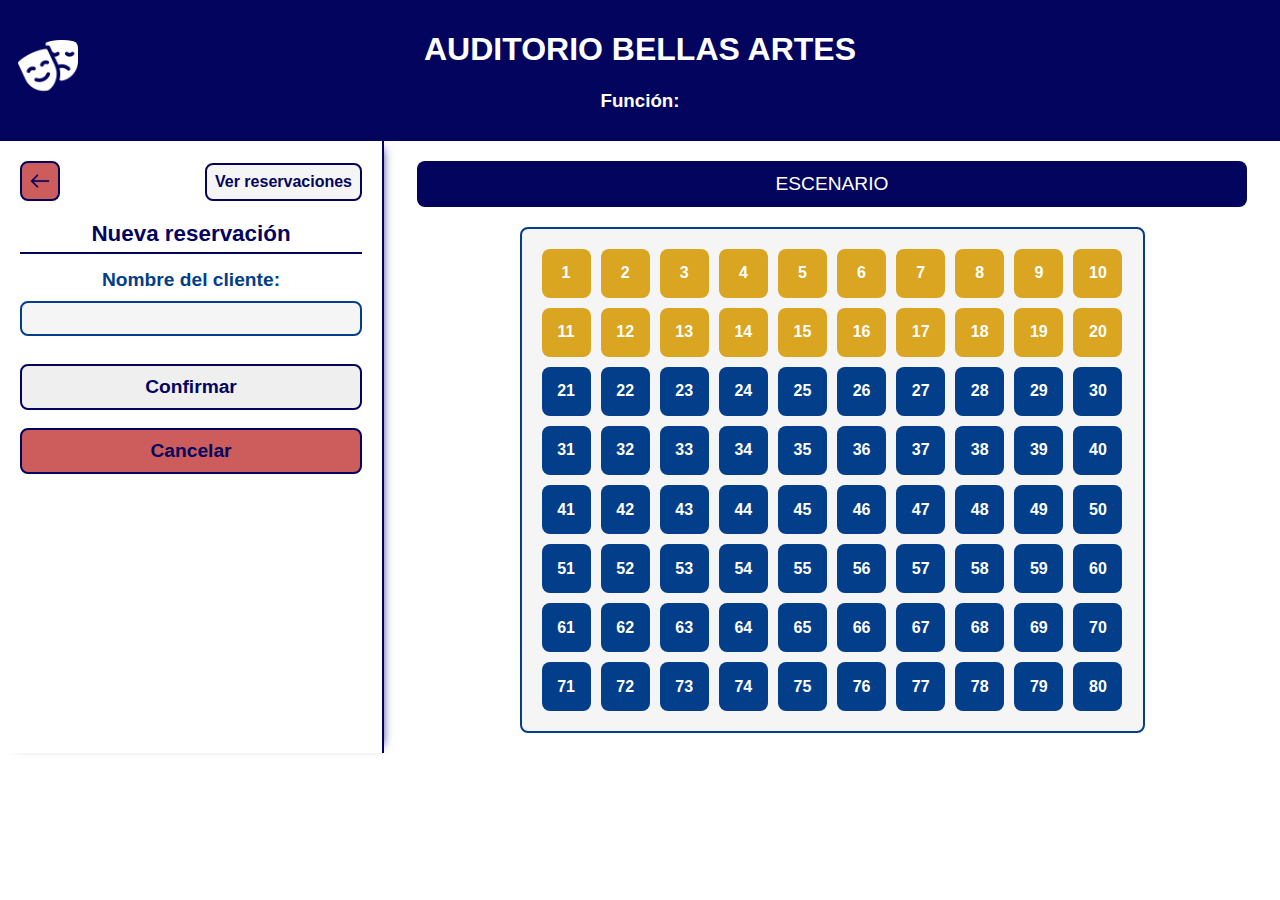
<file: asientos.html>
<!DOCTYPE html>
<html lang="en">

<head>
    <meta charset="UTF-8">
    <meta name="viewport" content="width=device-width, initial-scale=1.0">
    <title>Reservar Asientos</title>
    <link rel="stylesheet" href="estilos.css">
</head>

<body>
    <header>
            <a href="index.html" class="logo">
                <img src="images/theater.png" alt="Home" />
            </a>
            <h1>AUDITORIO BELLAS ARTES</h1>
            <h3>Función: <i id="titulo-funcion"></i></h3>

    </header>
    <main>
        <section class="info">

            <div>
                <a class="volver" href="index.html">
                    <img src="images/back.png">
                </a>
                <a href="reservaciones.html">Ver reservaciones</a>

            </div>

            <h3>Nueva reservación</h3>
            <label for="cliente">Nombre del cliente:</label><input id="cliente" type="text" required>

            <div class="contenedor-boletos"></div>

            <div class="totales">
                <span>Asientos:</span>
                <span id="cantidad-asientos">0</span>
            </div>

            <div class="totales"> 
                <span class="total">Total a pagar:</span>
                <span class="total">$<i id="total-pagar">0</i></span>
            </div>

            <button id="btnConfirmarReserva">Confirmar</button>

            <button id="btnLimpiarSeleccion" class="btnCancelar">Cancelar</button>

        </section>

        <section class="mapa">
            <div id="escenario">ESCENARIO</div>
            <div id="gridAsientos"></div>
        </section>



    </main>

    <script>


        const gridAsientos = document.getElementById("gridAsientos");
        const inputNombre = document.getElementById("cliente");
        const contenedorBoletos = document.querySelector(".contenedor-boletos");
        const spanCantidad = document.getElementById("cantidad-asientos");
        const spanTotalPagar = document.getElementById("total-pagar");
        const btnConfirmar = document.getElementById("btnConfirmarReserva");
        const btnCancelar = document.getElementById("btnLimpiarSeleccion");

        const funcion = localStorage.getItem("tituloFuncion");
        document.getElementById("titulo-funcion").textContent = funcion;

        const claveAsientos = `asientos_${funcion}`;
        const claveReservas = `reservas_${funcion}`;

        function guardarAsientos() {
            localStorage.setItem(claveAsientos, JSON.stringify(asientos));
        }

        //recuperar asientos, si no encuentra, generarlos
        let asientos = JSON.parse(localStorage.getItem(claveAsientos));
        if (!asientos) {
            asientos = [];
            for (let i = 1; i <= 80; i++) {
                asientos.push({
                    id: i,
                    tipo: i <= 20 ? "preferencial" : "general",
                    precio: i <= 20 ? 1200 : 800,
                    seleccionado: false,
                    reservado: false,
                    cliente: null
                });
            }
            guardarAsientos();
        }

        //divs de asientos
        asientos.forEach(a => {
            const div = document.createElement("div");
            div.classList.add("asiento");
            div.textContent = a.id;
            div.dataset.id = a.id;
            div.dataset.precio = a.precio;
            if (a.tipo === "preferencial") {
                div.classList.add("preferencial");
            }
            if (a.reservado) {
                div.classList.add("reservado");
                div.textContent = "X"
            }

            gridAsientos.appendChild(div);
        });

        function guardarReservas() {
            const aReservados = asientos.filter(a => a.cliente);

            const reservasPorCliente = aReservados.reduce((acumulador, asiento) => {
                let existente = acumulador.find(reserva => reserva.cliente == asiento.cliente);
                if (!existente) {
                    acumulador.push({
                        cliente: asiento.cliente,
                        asientos: [asiento.id],
                        total: asiento.precio
                    });
                } else {
                    existente.asientos.push(asiento.id);
                    existente.total += asiento.precio;
                }
                return acumulador;
            }, []);

            localStorage.setItem(claveReservas, JSON.stringify(reservasPorCliente));
        }

        guardarReservas();

        function actualizarBoletos() {
            contenedorBoletos.innerHTML = "";
            let total = 0;
            let contador = 0;

            const seleccionados = asientos.filter(a => a.seleccionado && !a.reservado);

            // Mostrar/ocultar los divs de totales
            const totalesDivs = document.querySelectorAll('.totales');
            if (seleccionados.length === 0) {
                totalesDivs.forEach(div => div.style.display = 'none');
            } else {
                totalesDivs.forEach(div => div.style.display = '');
            }

            seleccionados.forEach(a => {
                contador++;

                const boletoDiv = document.createElement("div");
                boletoDiv.classList.add("boleto");

                const infoDiv = document.createElement("div");

                const spanAsiento = document.createElement("span");
                spanAsiento.innerHTML = `Asiento: <strong>${a.id}</strong>`;

                const spanTipo = document.createElement("span");
                spanTipo.textContent = a.tipo === "preferencial" ? "Preferencial" : "General";

                infoDiv.appendChild(spanAsiento);
                infoDiv.appendChild(spanTipo);

                const precioSpan = document.createElement("span");
                precioSpan.innerHTML = '$<i class="precio">' + a.precio + '</i>';

                boletoDiv.appendChild(infoDiv);
                boletoDiv.appendChild(precioSpan);

                contenedorBoletos.appendChild(boletoDiv);

                total += a.precio;
            });

            spanCantidad.textContent = contador;
            spanTotalPagar.textContent = total;
        }

        actualizarBoletos()

        //seleccionar boletos
        gridAsientos.addEventListener("click", function (e) {
            const div = e.target.closest(".asiento");
            if (!div || div.classList.contains("reservado"))
                return;

            const id = parseInt(div.dataset.id);
            const asiento = asientos.find(a => a.id === id);

            if (asiento.seleccionado) {
                asiento.seleccionado = false;
                div.classList.remove("seleccionado");
            }
            else if (!asiento.reservado) {

                const seleccionados = asientos.filter(a => a.seleccionado).length;
                if (seleccionados >= 8) {
                    alert("No puedes seleccionar más de 8 asientos por transacción.");
                    return;
                }

                asiento.seleccionado = true;
                div.classList.add("seleccionado");
            }

            actualizarBoletos();
        });

        //cancelar
        btnCancelar.addEventListener("click", function () {
            asientos.forEach(a => a.seleccionado = false);
            gridAsientos.querySelectorAll(".asiento.seleccionado").forEach(div => div.classList.remove("seleccionado"));
            actualizarBoletos();
        })

        //confirmar
        btnConfirmar.addEventListener("click", function () {
            if (!inputNombre.value.trim()) {
                alert("Introduzca el nombre del cliente para confirmar la reserva");
                return;
            }

            const seleccionados = asientos.filter(x => x.seleccionado);
            seleccionados.forEach(a => {
                a.cliente = inputNombre.value;
                a.reservado = true;
                a.seleccionado = false;
            })

            gridAsientos.querySelectorAll(".asiento.seleccionado").forEach(div => {
                div.classList.remove("seleccionado");
                div.classList.add("reservado");
                div.textContent = "x";
            });

            actualizarBoletos();
            guardarAsientos();
            guardarReservas();
            inputNombre.value = "";
            alert("Reserva registrada correctamente");


        })




    </script>
</body>

</html>
</file>
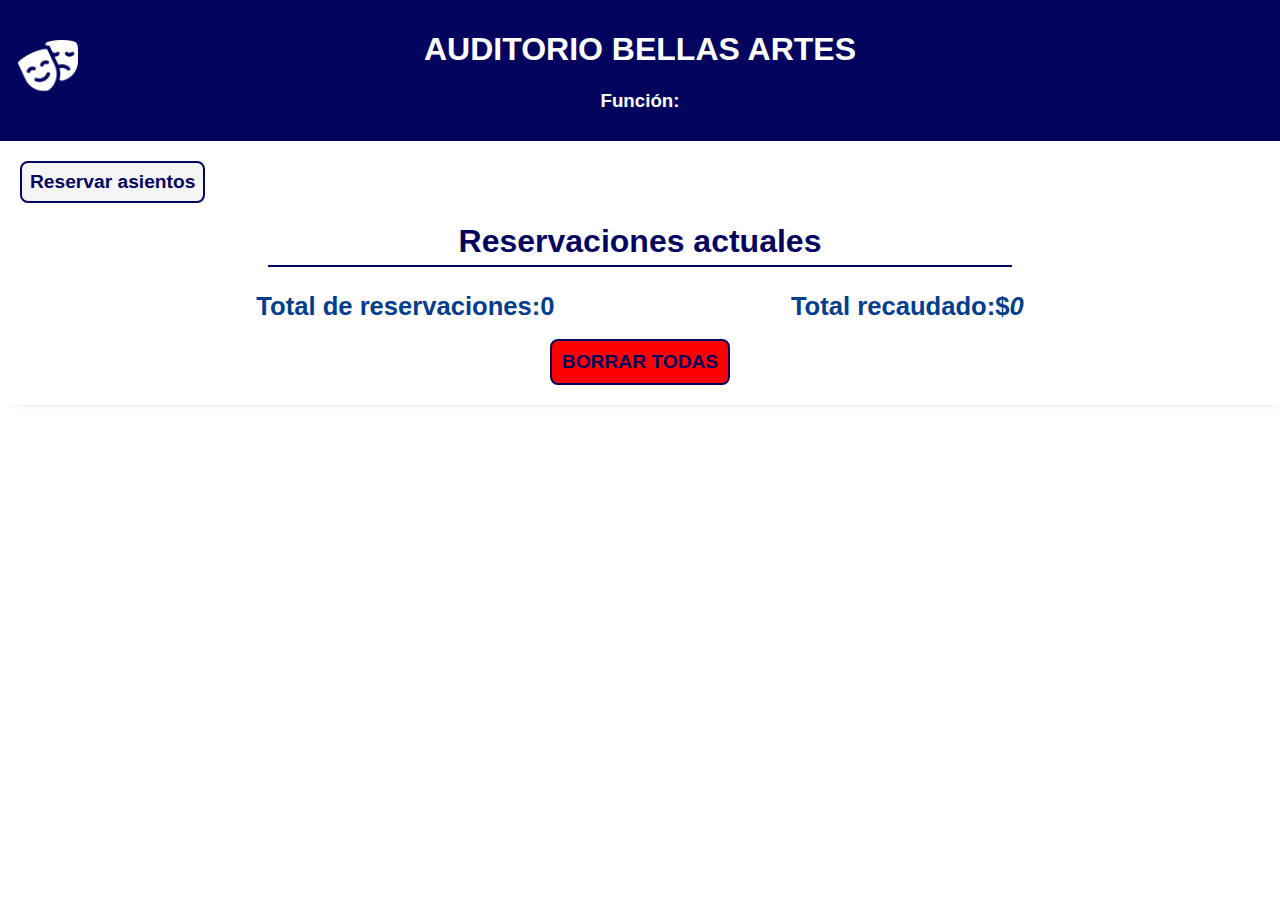
<file: reservaciones.html>
<!DOCTYPE html>
<html lang="es">

<head>
    <meta charset="UTF-8">
    <meta name="viewport" content="width=device-width, initial-scale=1.0">
    <title>Reservaciones</title>
    <link rel="stylesheet" href="estilos.css">
</head>

<body>
    <header>
        <a href="index.html" class="logo">
            <img src="images/theater.png" alt="Home" />
        </a>
        <h1>AUDITORIO BELLAS ARTES</h1>
        <h3>Función: <i id="titulo-funcion"></i></h3>
    </header>

    <main>
        <section class="info reservas">
            <a href="asientos.html">Reservar asientos</a>

            <h3>Reservaciones actuales</h3>

            <div class="lista-reservaciones"></div>

            <div class="estadisticas">
                <div class="total-reservaciones">
                    <span class="total">Total de reservaciones: </span>
                    <span id="totalReservaciones" class="total"></span>
                </div>

                <div class="total-recaudado">
                    <span class="total">Total recaudado: </span>
                    <span class="total">$<i id="total-recaudado"></i></span>
                </div>

                
            </div>
            

            <button id="btn-borrartodo">BORRAR TODAS</button>

        </section>
    </main>

    <script>

        const contenedor = document.querySelector(".lista-reservaciones");
        const spanTotal = document.getElementById("totalReservaciones");
        const spanRecaudado = document.getElementById("total-recaudado");

        const funcion = localStorage.getItem("tituloFuncion");
        document.getElementById("titulo-funcion").textContent = funcion;
        const claveReservas = `reservas_${funcion}`;
        const claveAsientos = `asientos_${funcion}`;

        const btnLimpiar = document.getElementById("btn-borrartodo");

        function mostrarReservas() {

            contenedor.innerHTML = ""; 
            let total = 0;
            let recaudado = 0;
            const reservas = JSON.parse(localStorage.getItem(claveReservas)) || [];
            reservas.forEach((r, index) => {
                const div = document.createElement("div");
                div.classList.add("boleto", "lista");

                const divInfo = document.createElement("div");
                divInfo.innerHTML = `
            <span>Cliente: <strong>${r.cliente}</strong></span>
            <span>Asientos: <strong>${r.asientos.join(", ")}</strong></span>
            `;

                const divDerecha = document.createElement("div");
                divDerecha.classList.add("precio-eliminar");
                divDerecha.innerHTML = `
            <span class="precio">$<i>${r.total}</i></span>
            <button class="btn-eliminar" data-index="${index}">x</button>
            `;

                div.appendChild(divInfo);
                div.appendChild(divDerecha);

                contenedor.appendChild(div);

                total++;
                recaudado += Number(r.total);
            });

            document.querySelectorAll(".btn-eliminar").forEach(btn => {
                btn.addEventListener("click", function (e) {
                    const index = parseInt(e.target.dataset.index);
                    EliminarReserva(index);
                });
            });

            spanTotal.textContent = total;
            spanRecaudado.textContent = recaudado;

        }

        mostrarReservas()

        function EliminarReserva(index) {
            let reservas = JSON.parse(localStorage.getItem(claveReservas)) || [];
            let asientos = JSON.parse(localStorage.getItem(claveAsientos)) || [];

            const reserva = reservas[index];

            if (confirm(`¿Eliminar la reserva de ${reserva.cliente}?`)) {

                reserva.asientos.forEach(id => {
                    const asiento = asientos.find(a => a.id === id);
                    if (asiento) {
                        asiento.reservado = false;
                        asiento.cliente = null;
                    }
                });

                localStorage.setItem(claveAsientos, JSON.stringify(asientos));


                reservas.splice(index, 1);
                localStorage.setItem(claveReservas, JSON.stringify(reservas));

                mostrarReservas();


            }
        }

        btnLimpiar.addEventListener("click", function () {
            if (confirm("¿Estás seguro de eliminar TODAS las reservas de esta función?")) {
                let reservas = JSON.parse(localStorage.getItem(claveReservas)) || [];
                let asientos = JSON.parse(localStorage.getItem(claveAsientos)) || [];

                asientos.forEach(a => {
                    a.reservado = false;
                    a.cliente = null;
                });

                reservas = [];

                localStorage.setItem(claveReservas, JSON.stringify(reservas));
                localStorage.setItem(claveAsientos, JSON.stringify(asientos));

                mostrarReservas();

            }
        })





    </script>
</body>

</html>
</file>
<file: estilos.css>
:root{
    --azulNeutro : #023E8A;
    --azulHover : #CAF0F8;
    --azulOscuro:#03045E;
}

html, body{
    height: 100%;
    width: 100%;
    font-family: Arial, Helvetica, sans-serif;
    margin: 0;

    color: white;
    text-align: center;
    position: relative;
}
header{
    padding: 10px;
    margin-bottom: 0px;
    text-align: center;
    position: relative;
    background:var(--azulOscuro);
}

.logo {
    position: absolute;
    left: 18px;
    top: 50%;
    transform: translateY(-50%);
    height: 60px;
    display: flex;
    align-items: center;
}
.logo img {
    height: 60px;
    width: auto;
    border-radius: 8px;
    cursor: pointer;
}
.logo img:hover {
    transform: scale(1.08);
}


main{
    display: grid;
    grid-template-columns: 30% 70%;

}

.contenedor-funciones{

    grid-column: span 2;
    display: flex;
    flex-wrap: wrap;
    padding: 20px;
    gap: 20px;
    justify-content: center;
    
    

}

.contenedor-funciones .funcion{
    display: flex;
    flex-direction: column;
    align-items: center;
    text-decoration: none;
    color: white;
    gap: 8px;
    text-align: center;
    background-color: var(--azulOscuro);
    border: 3px solid var(--azulOscuro);
    padding: 10px 30px;
    border-radius: 12px;
    

}

.contenedor-funciones .funcion:hover{
    transform: scale(1.03);
}

.contenedor-funciones .funcion img{
    width: 220px;
    height: 300px;
    object-fit:fill;
    border: 2px solid white;
    display: flex;
    align-self: flex-start;
}

.contenedor-funciones .funcion .titulo{
    max-width: 200px;
    font-weight: bold;
    font-size: 1.2rem;
    
    
}

.info{
    grid-column: 1;
    display: flex;
    flex-direction: column;
    padding: 20px;
    background: white;
    gap: 10px;
    
    box-shadow: 6px 0 10px -8px var(--azulOscuro);
    border-right: 2px solid var(--azulOscuro);
}



.info h3{
    text-align: center;
    font-size: 1.4rem;
    color: var(--azulOscuro);
    border-bottom: 2px solid var(--azulOscuro);
    padding-bottom: 5px;
    margin-bottom: 5px;
    margin-top: 10px;
}

.info a{
    align-self: flex-end;
    color: var(--azulOscuro);
    text-decoration: none;
    background-color: whitesmoke;
    padding: 8px;
    border: 2px solid var(--azulOscuro);
    border-radius: 8px;
    font-weight: bold;
    font-size: 1rem;
}

.info a.volver{
    
    background: indianred;

    display: flex;
    justify-content: center;
    align-items: center;
}


.info span, .info label{
    font-size: 1.2rem;
    color: #023E8A;
    font-weight: bold;
}

.info span.total{
    font-size: 1.6rem;
}



.info input[type="text"]{
    font-size: 1.1rem;
    padding: 5px;
    border: 2px solid var(--azulNeutro);
    background: whitesmoke;
    font-weight: 600;
    border-radius: 8px;
}
.info a:hover, .info button:hover{
    background-color: var(--azulHover);
}

.info img{

    width: 20px;
    height: 20px;
}

.contenedor-boletos{
    display: flex;
    flex-direction: column;
}

.info .boleto{
    display: flex;
    justify-content: space-between;
    align-items: center;
    background: whitesmoke;
    border: 2px solid var(--azulNeutro);
    border-radius: 8px;
    padding: 8px 20px;
    margin-bottom: 8px;

}

.info .boleto span{

    font-size: 1rem;
    color: black;
}

.info .boleto div{
    display: flex;
    flex-direction: column;
}

.info .boleto strong{
    color: var(--azulOscuro);
    font-weight:600 ;
}

.info button{
    margin-top: 8px;
    padding: 10px;
    border: 2px solid var(--azulOscuro);
    border-radius: 8px;
    color: var(--azulOscuro);
    font-weight: bold;
    font-size: 1.2rem;
}

.info .btnCancelar{
    background: indianred;
}

.info .btnCancelar:hover{
    background: lightcoral;
}

.info div{
    display: flex;
    justify-content: space-between;
}


.mapa{
    grid-column: 2;

}

#escenario{
    margin: 20px;
    padding: 12px;
    border-radius: 8px;
    width: 90%;
    font-size: 1.2rem;
    text-align: center;
    justify-self: center;
    background: var(--azulOscuro);
    color: white;
}

#gridAsientos{
    justify-self: center;
    width: 100%;
    max-width: 625px;
    height: auto;
    min-height: 300px;
    background-color: whitesmoke;
    display: grid;
    grid-template-columns: repeat(10, 1fr);
    grid-template-rows: repeat(8, 1fr);
    gap: 10px;
    padding: 20px;
    border: 2px solid var(--azulNeutro);
    border-radius: 8px;
    margin-bottom: 20px;
    box-sizing: border-box;
}

.asiento{
    background: var(--azulNeutro);
    border-radius: 8px;
    cursor: pointer;
    display: flex;
    justify-content: center;
    align-items: center;
    font-weight: bold;
    color: white;
    aspect-ratio: 1/1;
    min-width: 0;
    min-height: 0;
}

.asiento:hover{
    transform: scale(1.1);
}

.asiento.preferencial{
    background:goldenrod;
}

.asiento.seleccionado{
    border: 4px solid green;
}

.asiento.reservado{
    background: lightslategray;
    cursor: default;
}

.asiento.reservado:hover{
    transform: none;
}


.lista-reservaciones{
    display: flex;
    flex-direction: column;
    width: 60%;
    
}

.info.reservas{
    grid-column: span 2;
    display: flex;
    align-items: center;
    border: none;
        
}

.info.reservas a{
 align-self: flex-start;
 font-size: 1.2rem;

}

.info.reservas h3{
    width: 60%;
    font-size: 2rem;
}

.info.reservas{
    display: flex;
    justify-content: center;
}

.boleto.lista .precio{
    color: var(--azulOscuro);
}

.boleto.lista{
    justify-self: center;
    padding: 16px 20px;
}

.boleto.lista div, .boleto.lista span{
    font-size: 1.6rem;
}

#btn-borrartodo{
    border-radius: 8px;
    background: red; 
    color: var(--azulOscuro);
    cursor: pointer;
}

#btn-borrartodo:hover{
    background: lightcoral;
}

.boleto.lista .btn-eliminar{
    width: 32px;
    height: 32px;
    border-radius: 8px;
    background: red; 
    color: var(--azulOscuro);
    display: inline-flex;
    align-items: center;
    justify-content: center;
    cursor: pointer;
    margin: 0;
    
    
}
.btn-eliminar:hover{
    background: lightcoral;
}

.boleto.lista .precio-eliminar{
    display: flex;
    flex-direction: row;
    align-items: center;
    gap: 20px;
}

.info.reservas .estadisticas{
    display: flex;
    justify-content: space-evenly;
    flex-wrap: wrap;
    width: 100%;

}


@media (max-width: 900px){
    main {
        display: grid;
        grid-template-columns: 1fr;
        grid-template-rows: auto 1fr;
        width: 100vw;
        min-width: 0;
        height: 100vh;
    }
    .info {
        grid-row: 1;
        grid-column: 1;
        width: 100vw;
        min-width: 0;
        box-sizing: border-box;
        margin: 0;
        padding: 16px;
        overflow-y: visible;
    }
    .mapa {
        grid-row: 2;
        grid-column: 1;
        width: 100vw;
        min-width: 0;
        box-sizing: border-box;
        margin: 0;
        padding: 0 8px;
    }
    #gridAsientos {
        width: 100%;
        max-width: 100vw;
        min-width: 0;
        height: auto;
        padding: 10px;
        margin: 0 auto 20px auto;
    }

    .asiento{
        font-size: .6rem;
    }

    .lista-reservaciones{
        width: 100%;
    }

    .boleto.lista div, .boleto.lista span{
    font-size: 1.1rem;
    }

    .logo{
        display: none;
    }
}
</file>
